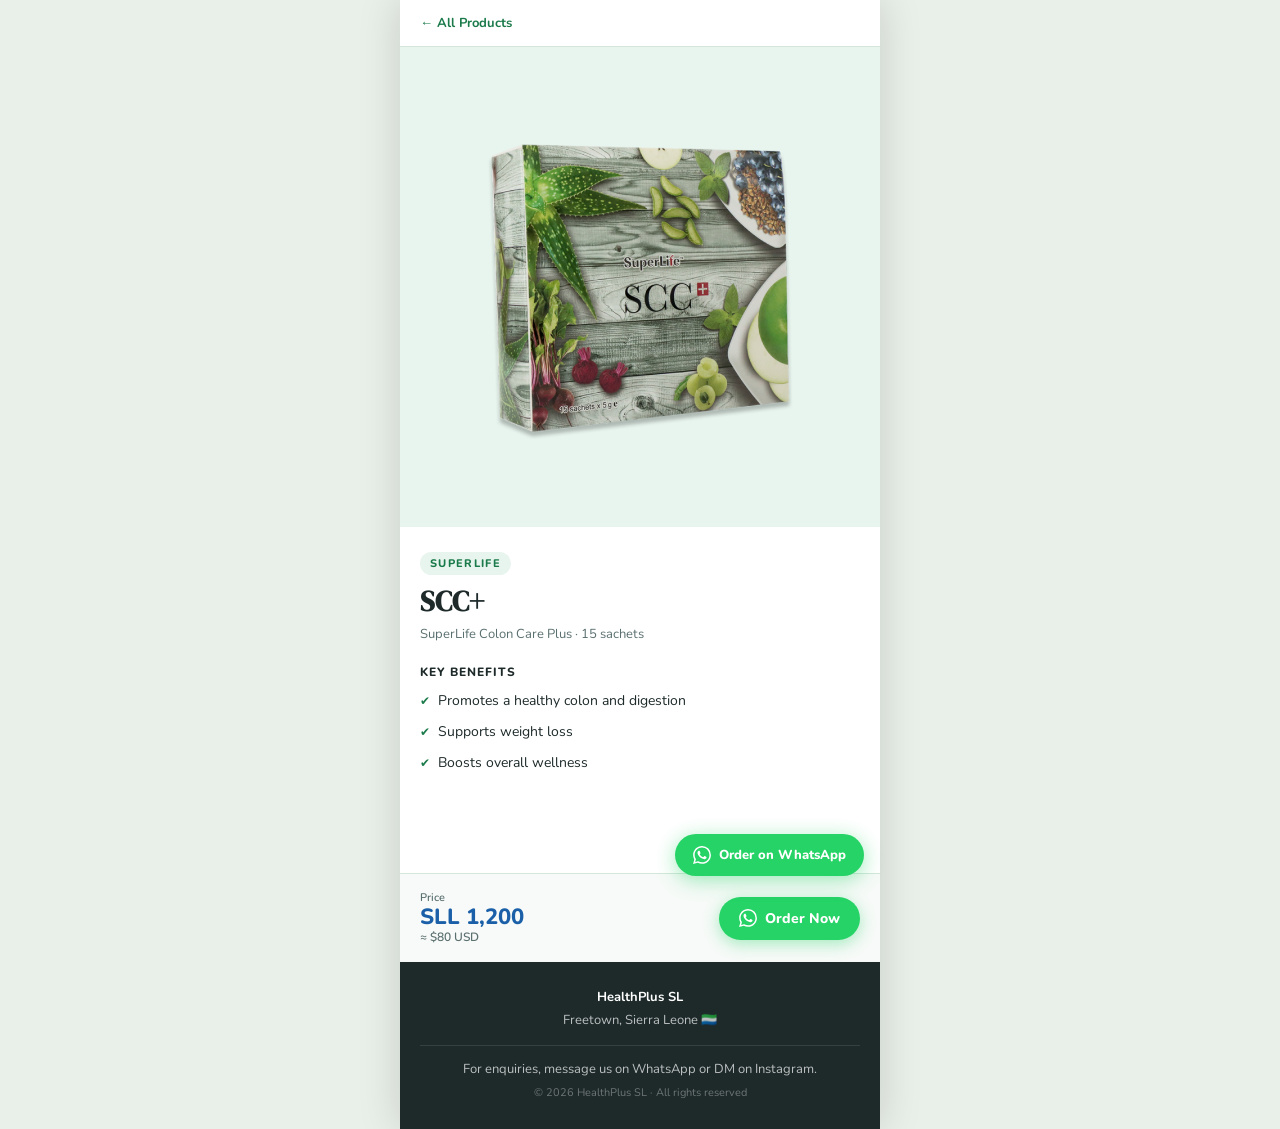
<file: products/scc-plus.html>
<!DOCTYPE html>
<html lang="en">
<head>
  <meta charset="UTF-8" />
  <meta name="viewport" content="width=device-width, initial-scale=1.0" />

  <!-- Icons & theme -->
  <link rel="icon" href="/favicon.svg" type="image/svg+xml" />
  <link rel="apple-touch-icon" href="/favicon.svg" />
  <meta name="theme-color" content="#1a7a4a" />

  <title>SCC+ — SuperLife Colon Care Plus | HealthPlus SL</title>

  <meta name="description" content="SuperLife SCC+ promotes a healthy colon, supports digestion, and aids weight loss. Order from Mariama S. Bah on WhatsApp in Sierra Leone." />
  <meta name="robots" content="index, follow" />
  <link rel="canonical" href="https://mariamasajorbah.netlify.app/products/scc-plus.html" />

  <meta property="og:type" content="product" />
  <meta property="og:url" content="https://mariamasajorbah.netlify.app/products/scc-plus.html" />
  <meta property="og:title" content="SCC+ — SuperLife Colon Care Plus | HealthPlus SL" />
  <meta property="og:description" content="Promotes a healthy colon and digestion, supports weight loss, and boosts overall wellness. SLL 1,200. Order on WhatsApp." />
  <meta property="og:image" content="https://mariamasajorbah.netlify.app/public/images/products/SCC+.png" />
  <meta property="og:image:width" content="800" />
  <meta property="og:image:height" content="800" />
  <meta property="og:site_name" content="HealthPlus SL" />

  <meta name="twitter:card" content="summary_large_image" />
  <meta name="twitter:title" content="SCC+ — SuperLife Colon Care Plus | HealthPlus SL" />
  <meta name="twitter:description" content="Promotes a healthy colon and digestion, supports weight loss, and boosts overall wellness. SLL 1,200." />
  <meta name="twitter:image" content="https://mariamasajorbah.netlify.app/public/images/products/SCC+.png" />

  <link rel="preconnect" href="https://fonts.googleapis.com" />
  <link rel="preconnect" href="https://fonts.gstatic.com" crossorigin />
  <link href="https://fonts.googleapis.com/css2?family=DM+Serif+Display:ital@0;1&family=Nunito:wght@400;500;600;700;800&display=swap" rel="stylesheet" />
  <link rel="stylesheet" href="/assets/style.css" />

  <style>
    .prod-nav {
      display: flex;
      align-items: center;
      padding: 14px 20px;
      background: var(--white);
      border-bottom: 1px solid var(--border);
      position: sticky;
      top: 0;
      z-index: 10;
    }
    .prod-nav-back {
      display: inline-flex;
      align-items: center;
      gap: 6px;
      font-size: 13px;
      font-weight: 700;
      color: var(--green);
      text-decoration: none;
    }
    .prod-nav-back:hover { color: var(--green-dark); }
    .prod-hero {
      width: 100%;
      aspect-ratio: 1 / 1;
      background: var(--green-light);
      overflow: hidden;
    }
    .prod-hero img {
      width: 100%;
      height: 100%;
      object-fit: contain;
      display: block;
      padding: 24px;
    }
    .prod-info {
      padding: 24px 20px 100px;
      background: var(--white);
    }
    .prod-brand {
      display: inline-block;
      font-size: 11px;
      font-weight: 800;
      letter-spacing: 0.12em;
      text-transform: uppercase;
      color: var(--green);
      background: var(--green-light);
      padding: 4px 10px;
      border-radius: 20px;
      margin-bottom: 10px;
    }
    .prod-title {
      font-family: 'DM Serif Display', serif;
      font-size: 28px;
      color: var(--charcoal);
      line-height: 1.2;
      margin-bottom: 6px;
    }
    .prod-subtitle {
      font-size: 13px;
      color: var(--muted);
      margin-bottom: 20px;
      line-height: 1.5;
    }
    .prod-benefits-heading {
      font-size: 12px;
      font-weight: 800;
      letter-spacing: 0.08em;
      text-transform: uppercase;
      color: var(--charcoal);
      margin-bottom: 10px;
    }
    .prod-benefits {
      list-style: none;
      display: flex;
      flex-direction: column;
      gap: 10px;
    }
    .prod-benefits li {
      display: flex;
      align-items: flex-start;
      gap: 8px;
      font-size: 14px;
      color: var(--charcoal);
      line-height: 1.5;
    }
    .prod-benefits li::before {
      content: '✔';
      color: var(--green);
      font-size: 12px;
      flex-shrink: 0;
      margin-top: 2px;
    }
    .prod-order {
      padding: 16px 20px;
      background: var(--off-white);
      border-top: 1px solid var(--border);
      display: flex;
      align-items: center;
      justify-content: space-between;
      gap: 12px;
      position: sticky;
      bottom: 0;
    }
    .prod-price-label {
      font-size: 11px;
      color: var(--muted);
      font-weight: 600;
    }
    .prod-price {
      font-size: 22px;
      font-weight: 800;
      color: var(--blue);
      line-height: 1.1;
    }
    .prod-price-usd {
      font-size: 12px;
      font-weight: 600;
      color: var(--muted);
      line-height: 1.4;
    }
    .prod-wa-btn {
      display: inline-flex;
      align-items: center;
      gap: 8px;
      background: var(--wa-green);
      color: #fff;
      font-family: 'Nunito', sans-serif;
      font-size: 14px;
      font-weight: 800;
      padding: 12px 20px;
      border-radius: 50px;
      text-decoration: none;
      box-shadow: 0 4px 16px rgba(37,211,102,0.4);
      transition: transform 0.2s, box-shadow 0.2s;
      white-space: nowrap;
    }
    .prod-wa-btn:hover {
      transform: translateY(-2px);
      box-shadow: 0 6px 24px rgba(37,211,102,0.5);
    }
  </style>

  <!-- Structured Data -->
  <script type="application/ld+json">
  {
    "@context": "https://schema.org/",
    "@type": "Product",
    "name": "SCC+ \u2014 SuperLife Colon Care Plus",
    "image": "https://mariamasajorbah.netlify.app/public/images/products/SCC+.png",
    "description": "SuperLife SCC+ promotes a healthy colon, supports digestion, and aids weight loss. Order from Mariama S. Bah on WhatsApp in Sierra Leone.",
    "brand": {
      "@type": "Brand",
      "name": "SuperLife"
    },
    "offers": {
      "@type": "Offer",
      "url": "https://mariamasajorbah.netlify.app/products/scc-plus.html",
      "priceCurrency": "SLL",
      "price": "1200",
      "availability": "https://schema.org/InStock",
      "seller": {
        "@type": "Organization",
        "name": "HealthPlus SL"
      }
    }
  }
  </script>
</head>
<body>

<div class="float-wa">
  <a href="https://wa.me/23233000537" target="_blank" rel="noopener">
    <svg width="18" height="18" viewBox="0 0 24 24" fill="white"><path d="M17.472 14.382c-.297-.149-1.758-.867-2.03-.967-.273-.099-.471-.148-.67.15-.197.297-.767.966-.94 1.164-.173.199-.347.223-.644.075-.297-.15-1.255-.463-2.39-1.475-.883-.788-1.48-1.761-1.653-2.059-.173-.297-.018-.458.13-.606.134-.133.298-.347.446-.52.149-.174.198-.298.298-.497.099-.198.05-.371-.025-.52-.075-.149-.669-1.612-.916-2.207-.242-.579-.487-.5-.669-.51-.173-.008-.371-.01-.57-.01-.198 0-.52.074-.792.372-.272.297-1.04 1.016-1.04 2.479 0 1.462 1.065 2.875 1.213 3.074.149.198 2.096 3.2 5.077 4.487.709.306 1.262.489 1.694.625.712.227 1.36.195 1.871.118.571-.085 1.758-.719 2.006-1.413.248-.694.248-1.289.173-1.413-.074-.124-.272-.198-.57-.347m-5.421 7.403h-.004a9.87 9.87 0 01-5.031-1.378l-.361-.214-3.741.982.998-3.648-.235-.374a9.86 9.86 0 01-1.51-5.26c.001-5.45 4.436-9.884 9.888-9.884 2.64 0 5.122 1.03 6.988 2.898a9.825 9.825 0 012.893 6.994c-.003 5.45-4.437 9.884-9.885 9.884m8.413-18.297A11.815 11.815 0 0012.05 0C5.495 0 .16 5.335.157 11.892c0 2.096.547 4.142 1.588 5.945L.057 24l6.305-1.654a11.882 11.882 0 005.683 1.448h.005c6.554 0 11.89-5.335 11.893-11.893a11.821 11.821 0 00-3.48-8.413z"/></svg>
    Order on WhatsApp
  </a>
</div>

<div class="page">

  <nav class="prod-nav">
    <a href="/" class="prod-nav-back">← All Products</a>
  </nav>

  <div class="prod-hero">
    <img src="/public/images/products/SCC+.png" alt="SuperLife SCC+" width="480" height="480" decoding="async" fetchpriority="high" data-fallback="https://placehold.co/480x480/e8f5ee/1a7a4a?text=SCC%2B" />
  </div>

  <section class="prod-info">
    <div class="prod-brand">SuperLife</div>
    <h1 class="prod-title">SCC+</h1>
    <p class="prod-subtitle">SuperLife Colon Care Plus &middot; 15 sachets</p>

    <div class="prod-benefits-heading">Key Benefits</div>
    <ul class="prod-benefits">
      <li>Promotes a healthy colon and digestion</li>
      <li>Supports weight loss</li>
      <li>Boosts overall wellness</li>
    </ul>
  </section>

  <div class="prod-order">
    <div>
      <div class="prod-price-label">Price</div>
      <div class="prod-price">SLL 1,200</div>
      <div class="prod-price-usd">≈ $80 USD</div>
    </div>
    <a href="https://wa.me/23233000537?text=Hi%2C%20I%20want%20to%20order%20SCC%2B%20-%20SuperLife%20Colon%20Care%20Plus" class="prod-wa-btn" target="_blank" rel="noopener">
      <svg width="18" height="18" viewBox="0 0 24 24" fill="white"><path d="M17.472 14.382c-.297-.149-1.758-.867-2.03-.967-.273-.099-.471-.148-.67.15-.197.297-.767.966-.94 1.164-.173.199-.347.223-.644.075-.297-.15-1.255-.463-2.39-1.475-.883-.788-1.48-1.761-1.653-2.059-.173-.297-.018-.458.13-.606.134-.133.298-.347.446-.52.149-.174.198-.298.298-.497.099-.198.05-.371-.025-.52-.075-.149-.669-1.612-.916-2.207-.242-.579-.487-.5-.669-.51-.173-.008-.371-.01-.57-.01-.198 0-.52.074-.792.372-.272.297-1.04 1.016-1.04 2.479 0 1.462 1.065 2.875 1.213 3.074.149.198 2.096 3.2 5.077 4.487.709.306 1.262.489 1.694.625.712.227 1.36.195 1.871.118.571-.085 1.758-.719 2.006-1.413.248-.694.248-1.289.173-1.413-.074-.124-.272-.198-.57-.347m-5.421 7.403h-.004a9.87 9.87 0 01-5.031-1.378l-.361-.214-3.741.982.998-3.648-.235-.374a9.86 9.86 0 01-1.51-5.26c.001-5.45 4.436-9.884 9.888-9.884 2.64 0 5.122 1.03 6.988 2.898a9.825 9.825 0 012.893 6.994c-.003 5.45-4.437 9.884-9.885 9.884m8.413-18.297A11.815 11.815 0 0012.05 0C5.495 0 .16 5.335.157 11.892c0 2.096.547 4.142 1.588 5.945L.057 24l6.305-1.654a11.882 11.882 0 005.683 1.448h.005c6.554 0 11.89-5.335 11.893-11.893a11.821 11.821 0 00-3.48-8.413z"/></svg>
      Order Now
    </a>
  </div>

  <footer>
    <strong>HealthPlus SL</strong><br />
    Freetown, Sierra Leone 🇸🇱<br />
    <hr class="footer-divider" />
    For enquiries, message us on WhatsApp or DM on Instagram.<br />
    <span style="font-size:11px; opacity:0.5;">© 2026 HealthPlus SL · All rights reserved</span>
  </footer>

</div>
<script src="/assets/script.js"></script>

</body>
</html>
</file>
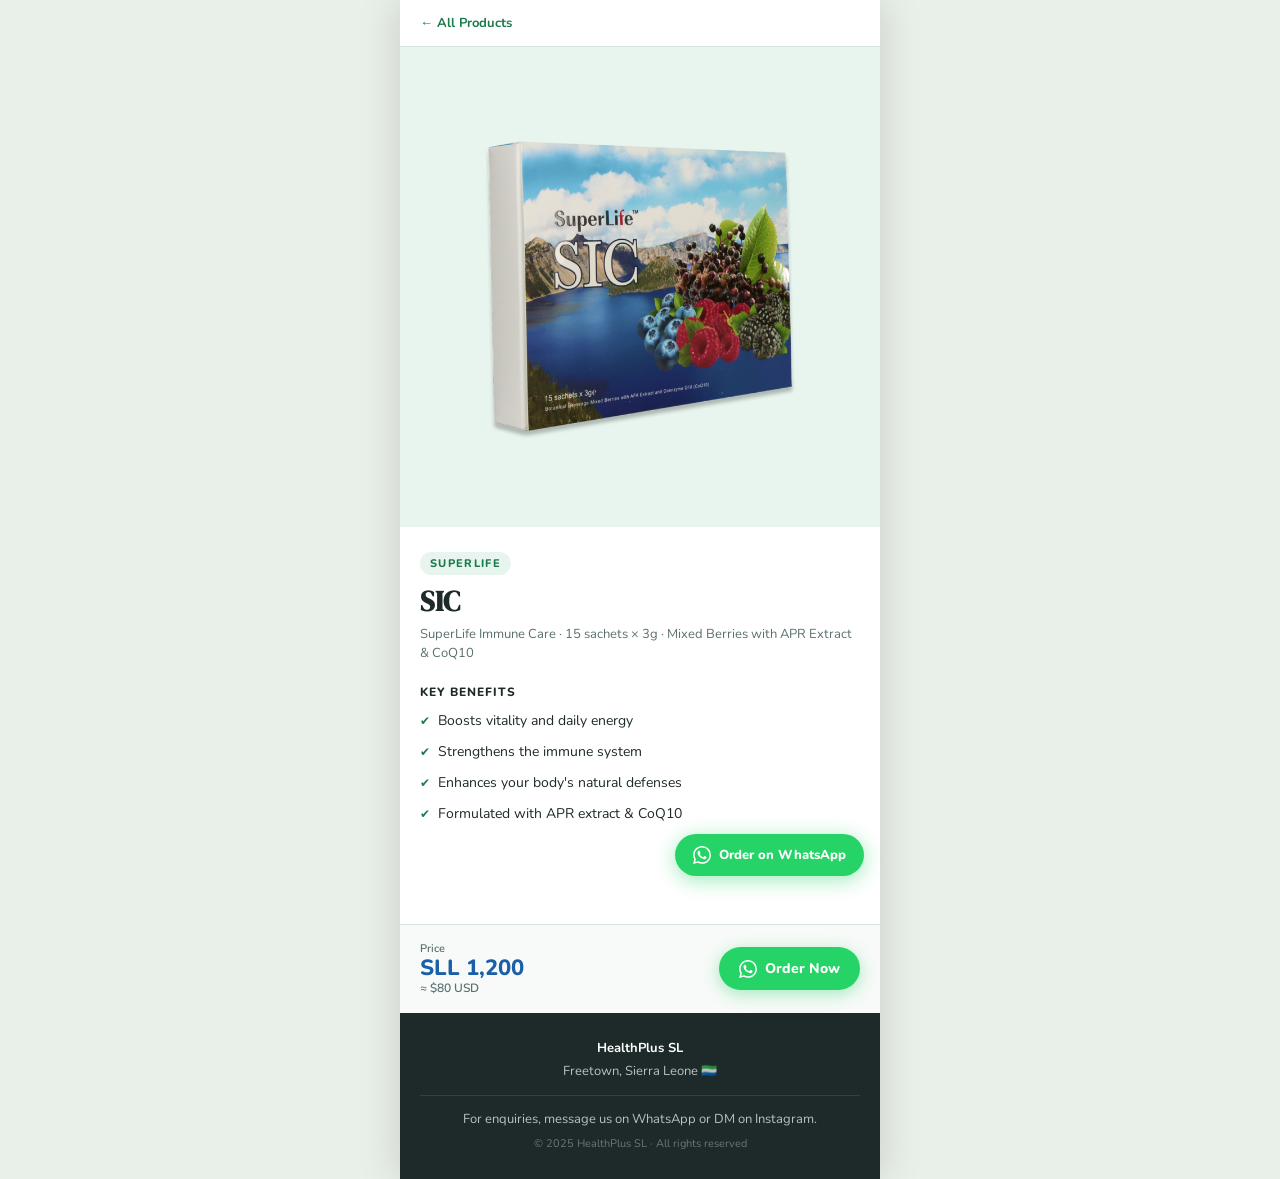
<file: products/sic.html>
<!DOCTYPE html>
<html lang="en">
<head>
  <meta charset="UTF-8" />
  <meta name="viewport" content="width=device-width, initial-scale=1.0" />

  <!-- Icons & theme -->
  <link rel="icon" href="/favicon.svg" type="image/svg+xml" />
  <link rel="apple-touch-icon" href="/favicon.svg" />
  <meta name="theme-color" content="#1a7a4a" />

  <title>SIC — SuperLife Immune Care | HealthPlus SL</title>

  <meta name="description" content="SuperLife SIC boosts vitality, strengthens your immune system, and enhances your body's natural defenses. Order from Mariama S. Bah on WhatsApp in Sierra Leone." />
  <meta name="robots" content="index, follow" />
  <link rel="canonical" href="https://mariamasajorbah.netlify.app/products/sic.html" />

  <meta property="og:type" content="product" />
  <meta property="og:url" content="https://mariamasajorbah.netlify.app/products/sic.html" />
  <meta property="og:title" content="SIC — SuperLife Immune Care | HealthPlus SL" />
  <meta property="og:description" content="Boosts vitality, strengthens the immune system, and enhances your body's natural defenses. SLL 1,200. Order on WhatsApp." />
  <meta property="og:image" content="https://mariamasajorbah.netlify.app/public/images/products/SIC.png" />
  <meta property="og:image:width" content="800" />
  <meta property="og:image:height" content="800" />
  <meta property="og:site_name" content="HealthPlus SL" />

  <meta name="twitter:card" content="summary_large_image" />
  <meta name="twitter:title" content="SIC — SuperLife Immune Care | HealthPlus SL" />
  <meta name="twitter:description" content="Boosts vitality, strengthens the immune system, and enhances your body's natural defenses. SLL 1,200." />
  <meta name="twitter:image" content="https://mariamasajorbah.netlify.app/public/images/products/SIC.png" />

  <link rel="preconnect" href="https://fonts.googleapis.com" />
  <link rel="preconnect" href="https://fonts.gstatic.com" crossorigin />
  <link href="https://fonts.googleapis.com/css2?family=DM+Serif+Display:ital@0;1&family=Nunito:wght@400;500;600;700;800&display=swap" rel="stylesheet" />
  <link rel="stylesheet" href="/assets/style.css" />

  <style>
    .prod-nav {
      display: flex;
      align-items: center;
      padding: 14px 20px;
      background: var(--white);
      border-bottom: 1px solid var(--border);
      position: sticky;
      top: 0;
      z-index: 10;
    }
    .prod-nav-back {
      display: inline-flex;
      align-items: center;
      gap: 6px;
      font-size: 13px;
      font-weight: 700;
      color: var(--green);
      text-decoration: none;
    }
    .prod-nav-back:hover { color: var(--green-dark); }
    .prod-hero {
      width: 100%;
      aspect-ratio: 1 / 1;
      background: var(--green-light);
      overflow: hidden;
    }
    .prod-hero img {
      width: 100%;
      height: 100%;
      object-fit: contain;
      display: block;
      padding: 24px;
    }
    .prod-info {
      padding: 24px 20px 100px;
      background: var(--white);
    }
    .prod-brand {
      display: inline-block;
      font-size: 11px;
      font-weight: 800;
      letter-spacing: 0.12em;
      text-transform: uppercase;
      color: var(--green);
      background: var(--green-light);
      padding: 4px 10px;
      border-radius: 20px;
      margin-bottom: 10px;
    }
    .prod-title {
      font-family: 'DM Serif Display', serif;
      font-size: 28px;
      color: var(--charcoal);
      line-height: 1.2;
      margin-bottom: 6px;
    }
    .prod-subtitle {
      font-size: 13px;
      color: var(--muted);
      margin-bottom: 20px;
      line-height: 1.5;
    }
    .prod-benefits-heading {
      font-size: 12px;
      font-weight: 800;
      letter-spacing: 0.08em;
      text-transform: uppercase;
      color: var(--charcoal);
      margin-bottom: 10px;
    }
    .prod-benefits {
      list-style: none;
      display: flex;
      flex-direction: column;
      gap: 10px;
    }
    .prod-benefits li {
      display: flex;
      align-items: flex-start;
      gap: 8px;
      font-size: 14px;
      color: var(--charcoal);
      line-height: 1.5;
    }
    .prod-benefits li::before {
      content: '✔';
      color: var(--green);
      font-size: 12px;
      flex-shrink: 0;
      margin-top: 2px;
    }
    .prod-order {
      padding: 16px 20px;
      background: var(--off-white);
      border-top: 1px solid var(--border);
      display: flex;
      align-items: center;
      justify-content: space-between;
      gap: 12px;
      position: sticky;
      bottom: 0;
    }
    .prod-price-label {
      font-size: 11px;
      color: var(--muted);
      font-weight: 600;
    }
    .prod-price {
      font-size: 22px;
      font-weight: 800;
      color: var(--blue);
      line-height: 1.1;
    }
    .prod-price-usd {
      font-size: 12px;
      font-weight: 600;
      color: var(--muted);
      line-height: 1.4;
    }
    .prod-wa-btn {
      display: inline-flex;
      align-items: center;
      gap: 8px;
      background: var(--wa-green);
      color: #fff;
      font-family: 'Nunito', sans-serif;
      font-size: 14px;
      font-weight: 800;
      padding: 12px 20px;
      border-radius: 50px;
      text-decoration: none;
      box-shadow: 0 4px 16px rgba(37,211,102,0.4);
      transition: transform 0.2s, box-shadow 0.2s;
      white-space: nowrap;
    }
    .prod-wa-btn:hover {
      transform: translateY(-2px);
      box-shadow: 0 6px 24px rgba(37,211,102,0.5);
    }
  </style>

  <!-- Structured Data -->
  <script type="application/ld+json">
  {
    "@context": "https://schema.org/",
    "@type": "Product",
    "name": "SIC \u2014 SuperLife Immune Care",
    "image": "https://mariamasajorbah.netlify.app/public/images/products/SIC.png",
    "description": "SuperLife SIC boosts vitality, strengthens your immune system, and enhances your body's natural defenses. Order from Mariama S. Bah on WhatsApp in Sierra Leone.",
    "brand": {
      "@type": "Brand",
      "name": "SuperLife"
    },
    "offers": {
      "@type": "Offer",
      "url": "https://mariamasajorbah.netlify.app/products/sic.html",
      "priceCurrency": "SLL",
      "price": "1200",
      "availability": "https://schema.org/InStock",
      "seller": {
        "@type": "Organization",
        "name": "HealthPlus SL"
      }
    }
  }
  </script>
</head>
<body>

<div class="float-wa">
  <a href="https://wa.me/23233000537" target="_blank" rel="noopener">
    <svg width="18" height="18" viewBox="0 0 24 24" fill="white"><path d="M17.472 14.382c-.297-.149-1.758-.867-2.03-.967-.273-.099-.471-.148-.67.15-.197.297-.767.966-.94 1.164-.173.199-.347.223-.644.075-.297-.15-1.255-.463-2.39-1.475-.883-.788-1.48-1.761-1.653-2.059-.173-.297-.018-.458.13-.606.134-.133.298-.347.446-.52.149-.174.198-.298.298-.497.099-.198.05-.371-.025-.52-.075-.149-.669-1.612-.916-2.207-.242-.579-.487-.5-.669-.51-.173-.008-.371-.01-.57-.01-.198 0-.52.074-.792.372-.272.297-1.04 1.016-1.04 2.479 0 1.462 1.065 2.875 1.213 3.074.149.198 2.096 3.2 5.077 4.487.709.306 1.262.489 1.694.625.712.227 1.36.195 1.871.118.571-.085 1.758-.719 2.006-1.413.248-.694.248-1.289.173-1.413-.074-.124-.272-.198-.57-.347m-5.421 7.403h-.004a9.87 9.87 0 01-5.031-1.378l-.361-.214-3.741.982.998-3.648-.235-.374a9.86 9.86 0 01-1.51-5.26c.001-5.45 4.436-9.884 9.888-9.884 2.64 0 5.122 1.03 6.988 2.898a9.825 9.825 0 012.893 6.994c-.003 5.45-4.437 9.884-9.885 9.884m8.413-18.297A11.815 11.815 0 0012.05 0C5.495 0 .16 5.335.157 11.892c0 2.096.547 4.142 1.588 5.945L.057 24l6.305-1.654a11.882 11.882 0 005.683 1.448h.005c6.554 0 11.89-5.335 11.893-11.893a11.821 11.821 0 00-3.48-8.413z"/></svg>
    Order on WhatsApp
  </a>
</div>

<div class="page">

  <nav class="prod-nav">
    <a href="/" class="prod-nav-back">← All Products</a>
  </nav>

  <div class="prod-hero">
    <img src="/public/images/products/SIC.png" alt="SuperLife SIC" width="480" height="480" decoding="async" fetchpriority="high" data-fallback="https://placehold.co/480x480/e8f5ee/1a7a4a?text=SIC" />
  </div>

  <section class="prod-info">
    <div class="prod-brand">SuperLife</div>
    <h1 class="prod-title">SIC</h1>
    <p class="prod-subtitle">SuperLife Immune Care &middot; 15 sachets &times; 3g &middot; Mixed Berries with APR Extract &amp; CoQ10</p>

    <div class="prod-benefits-heading">Key Benefits</div>
    <ul class="prod-benefits">
      <li>Boosts vitality and daily energy</li>
      <li>Strengthens the immune system</li>
      <li>Enhances your body's natural defenses</li>
      <li>Formulated with APR extract &amp; CoQ10</li>
    </ul>
  </section>

  <div class="prod-order">
    <div>
      <div class="prod-price-label">Price</div>
      <div class="prod-price">SLL 1,200</div>
      <div class="prod-price-usd">≈ $80 USD</div>
    </div>
    <a href="https://wa.me/23233000537?text=Hi%2C%20I%20want%20to%20order%20SIC%20-%20SuperLife%20Immune%20Care" class="prod-wa-btn" target="_blank" rel="noopener">
      <svg width="18" height="18" viewBox="0 0 24 24" fill="white"><path d="M17.472 14.382c-.297-.149-1.758-.867-2.03-.967-.273-.099-.471-.148-.67.15-.197.297-.767.966-.94 1.164-.173.199-.347.223-.644.075-.297-.15-1.255-.463-2.39-1.475-.883-.788-1.48-1.761-1.653-2.059-.173-.297-.018-.458.13-.606.134-.133.298-.347.446-.52.149-.174.198-.298.298-.497.099-.198.05-.371-.025-.52-.075-.149-.669-1.612-.916-2.207-.242-.579-.487-.5-.669-.51-.173-.008-.371-.01-.57-.01-.198 0-.52.074-.792.372-.272.297-1.04 1.016-1.04 2.479 0 1.462 1.065 2.875 1.213 3.074.149.198 2.096 3.2 5.077 4.487.709.306 1.262.489 1.694.625.712.227 1.36.195 1.871.118.571-.085 1.758-.719 2.006-1.413.248-.694.248-1.289.173-1.413-.074-.124-.272-.198-.57-.347m-5.421 7.403h-.004a9.87 9.87 0 01-5.031-1.378l-.361-.214-3.741.982.998-3.648-.235-.374a9.86 9.86 0 01-1.51-5.26c.001-5.45 4.436-9.884 9.888-9.884 2.64 0 5.122 1.03 6.988 2.898a9.825 9.825 0 012.893 6.994c-.003 5.45-4.437 9.884-9.885 9.884m8.413-18.297A11.815 11.815 0 0012.05 0C5.495 0 .16 5.335.157 11.892c0 2.096.547 4.142 1.588 5.945L.057 24l6.305-1.654a11.882 11.882 0 005.683 1.448h.005c6.554 0 11.89-5.335 11.893-11.893a11.821 11.821 0 00-3.48-8.413z"/></svg>
      Order Now
    </a>
  </div>

  <footer>
    <strong>HealthPlus SL</strong><br />
    Freetown, Sierra Leone 🇸🇱<br />
    <hr class="footer-divider" />
    For enquiries, message us on WhatsApp or DM on Instagram.<br />
    <span style="font-size:11px; opacity:0.5;">© 2025 HealthPlus SL · All rights reserved</span>
  </footer>

</div>
<script src="/assets/script.js"></script>

</body>
</html>
</file>
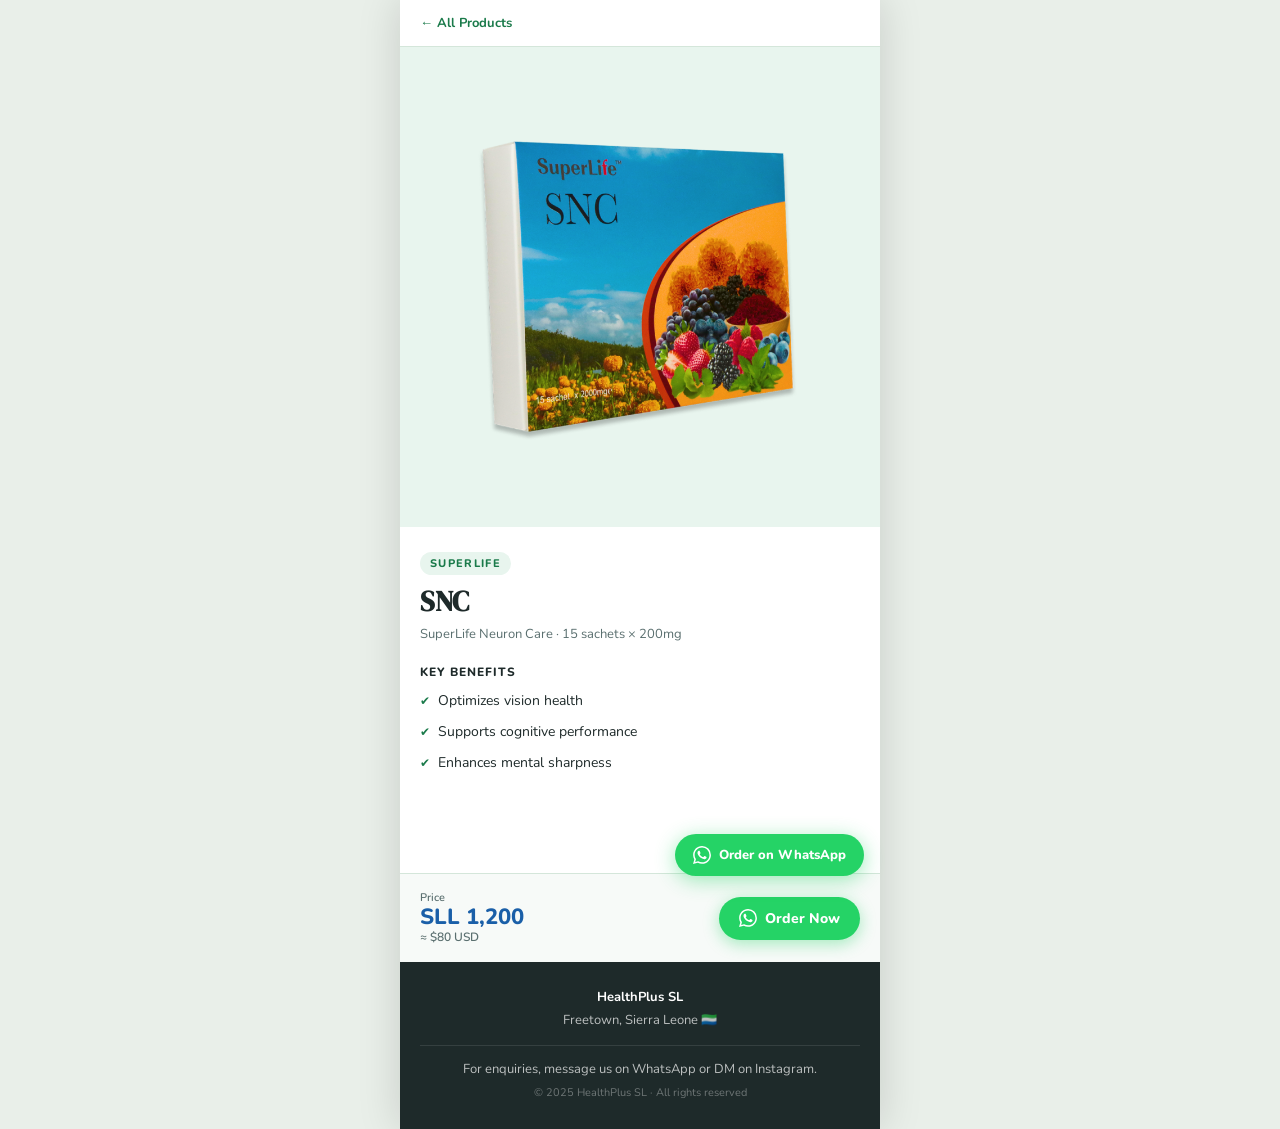
<file: products/snc.html>
<!DOCTYPE html>
<html lang="en">
<head>
  <meta charset="UTF-8" />
  <meta name="viewport" content="width=device-width, initial-scale=1.0" />

  <!-- Icons & theme -->
  <link rel="icon" href="/favicon.svg" type="image/svg+xml" />
  <link rel="apple-touch-icon" href="/favicon.svg" />
  <meta name="theme-color" content="#1a7a4a" />

  <title>SNC — SuperLife Neuron Care | HealthPlus SL</title>

  <meta name="description" content="SuperLife SNC optimizes vision health, supports cognitive performance, and enhances mental sharpness. Order from Mariama S. Bah on WhatsApp in Sierra Leone." />
  <meta name="robots" content="index, follow" />
  <link rel="canonical" href="https://mariamasajorbah.netlify.app/products/snc.html" />

  <meta property="og:type" content="product" />
  <meta property="og:url" content="https://mariamasajorbah.netlify.app/products/snc.html" />
  <meta property="og:title" content="SNC — SuperLife Neuron Care | HealthPlus SL" />
  <meta property="og:description" content="Optimizes vision health, supports cognitive performance, and enhances mental sharpness. SLL 1,200. Order on WhatsApp." />
  <meta property="og:image" content="https://mariamasajorbah.netlify.app/public/images/products/SNC.png" />
  <meta property="og:image:width" content="800" />
  <meta property="og:image:height" content="800" />
  <meta property="og:site_name" content="HealthPlus SL" />

  <meta name="twitter:card" content="summary_large_image" />
  <meta name="twitter:title" content="SNC — SuperLife Neuron Care | HealthPlus SL" />
  <meta name="twitter:description" content="Optimizes vision health, supports cognitive performance, and enhances mental sharpness. SLL 1,200." />
  <meta name="twitter:image" content="https://mariamasajorbah.netlify.app/public/images/products/SNC.png" />

  <link rel="preconnect" href="https://fonts.googleapis.com" />
  <link rel="preconnect" href="https://fonts.gstatic.com" crossorigin />
  <link href="https://fonts.googleapis.com/css2?family=DM+Serif+Display:ital@0;1&family=Nunito:wght@400;500;600;700;800&display=swap" rel="stylesheet" />
  <link rel="stylesheet" href="/assets/style.css" />

  <style>
    .prod-nav {
      display: flex;
      align-items: center;
      padding: 14px 20px;
      background: var(--white);
      border-bottom: 1px solid var(--border);
      position: sticky;
      top: 0;
      z-index: 10;
    }
    .prod-nav-back {
      display: inline-flex;
      align-items: center;
      gap: 6px;
      font-size: 13px;
      font-weight: 700;
      color: var(--green);
      text-decoration: none;
    }
    .prod-nav-back:hover { color: var(--green-dark); }
    .prod-hero {
      width: 100%;
      aspect-ratio: 1 / 1;
      background: var(--green-light);
      overflow: hidden;
    }
    .prod-hero img {
      width: 100%;
      height: 100%;
      object-fit: contain;
      display: block;
      padding: 24px;
    }
    .prod-info {
      padding: 24px 20px 100px;
      background: var(--white);
    }
    .prod-brand {
      display: inline-block;
      font-size: 11px;
      font-weight: 800;
      letter-spacing: 0.12em;
      text-transform: uppercase;
      color: var(--green);
      background: var(--green-light);
      padding: 4px 10px;
      border-radius: 20px;
      margin-bottom: 10px;
    }
    .prod-title {
      font-family: 'DM Serif Display', serif;
      font-size: 28px;
      color: var(--charcoal);
      line-height: 1.2;
      margin-bottom: 6px;
    }
    .prod-subtitle {
      font-size: 13px;
      color: var(--muted);
      margin-bottom: 20px;
      line-height: 1.5;
    }
    .prod-benefits-heading {
      font-size: 12px;
      font-weight: 800;
      letter-spacing: 0.08em;
      text-transform: uppercase;
      color: var(--charcoal);
      margin-bottom: 10px;
    }
    .prod-benefits {
      list-style: none;
      display: flex;
      flex-direction: column;
      gap: 10px;
    }
    .prod-benefits li {
      display: flex;
      align-items: flex-start;
      gap: 8px;
      font-size: 14px;
      color: var(--charcoal);
      line-height: 1.5;
    }
    .prod-benefits li::before {
      content: '✔';
      color: var(--green);
      font-size: 12px;
      flex-shrink: 0;
      margin-top: 2px;
    }
    .prod-order {
      padding: 16px 20px;
      background: var(--off-white);
      border-top: 1px solid var(--border);
      display: flex;
      align-items: center;
      justify-content: space-between;
      gap: 12px;
      position: sticky;
      bottom: 0;
    }
    .prod-price-label {
      font-size: 11px;
      color: var(--muted);
      font-weight: 600;
    }
    .prod-price {
      font-size: 22px;
      font-weight: 800;
      color: var(--blue);
      line-height: 1.1;
    }
    .prod-price-usd {
      font-size: 12px;
      font-weight: 600;
      color: var(--muted);
      line-height: 1.4;
    }
    .prod-wa-btn {
      display: inline-flex;
      align-items: center;
      gap: 8px;
      background: var(--wa-green);
      color: #fff;
      font-family: 'Nunito', sans-serif;
      font-size: 14px;
      font-weight: 800;
      padding: 12px 20px;
      border-radius: 50px;
      text-decoration: none;
      box-shadow: 0 4px 16px rgba(37,211,102,0.4);
      transition: transform 0.2s, box-shadow 0.2s;
      white-space: nowrap;
    }
    .prod-wa-btn:hover {
      transform: translateY(-2px);
      box-shadow: 0 6px 24px rgba(37,211,102,0.5);
    }
  </style>

  <!-- Structured Data -->
  <script type="application/ld+json">
  {
    "@context": "https://schema.org/",
    "@type": "Product",
    "name": "SNC \u2014 SuperLife Neuron Care",
    "image": "https://mariamasajorbah.netlify.app/public/images/products/SNC.png",
    "description": "SuperLife SNC optimizes vision health, supports cognitive performance, and enhances mental sharpness. Order from Mariama S. Bah on WhatsApp in Sierra Leone.",
    "brand": {
      "@type": "Brand",
      "name": "SuperLife"
    },
    "offers": {
      "@type": "Offer",
      "url": "https://mariamasajorbah.netlify.app/products/snc.html",
      "priceCurrency": "SLL",
      "price": "1200",
      "availability": "https://schema.org/InStock",
      "seller": {
        "@type": "Organization",
        "name": "HealthPlus SL"
      }
    }
  }
  </script>
</head>
<body>

<div class="float-wa">
  <a href="https://wa.me/23233000537" target="_blank" rel="noopener">
    <svg width="18" height="18" viewBox="0 0 24 24" fill="white"><path d="M17.472 14.382c-.297-.149-1.758-.867-2.03-.967-.273-.099-.471-.148-.67.15-.197.297-.767.966-.94 1.164-.173.199-.347.223-.644.075-.297-.15-1.255-.463-2.39-1.475-.883-.788-1.48-1.761-1.653-2.059-.173-.297-.018-.458.13-.606.134-.133.298-.347.446-.52.149-.174.198-.298.298-.497.099-.198.05-.371-.025-.52-.075-.149-.669-1.612-.916-2.207-.242-.579-.487-.5-.669-.51-.173-.008-.371-.01-.57-.01-.198 0-.52.074-.792.372-.272.297-1.04 1.016-1.04 2.479 0 1.462 1.065 2.875 1.213 3.074.149.198 2.096 3.2 5.077 4.487.709.306 1.262.489 1.694.625.712.227 1.36.195 1.871.118.571-.085 1.758-.719 2.006-1.413.248-.694.248-1.289.173-1.413-.074-.124-.272-.198-.57-.347m-5.421 7.403h-.004a9.87 9.87 0 01-5.031-1.378l-.361-.214-3.741.982.998-3.648-.235-.374a9.86 9.86 0 01-1.51-5.26c.001-5.45 4.436-9.884 9.888-9.884 2.64 0 5.122 1.03 6.988 2.898a9.825 9.825 0 012.893 6.994c-.003 5.45-4.437 9.884-9.885 9.884m8.413-18.297A11.815 11.815 0 0012.05 0C5.495 0 .16 5.335.157 11.892c0 2.096.547 4.142 1.588 5.945L.057 24l6.305-1.654a11.882 11.882 0 005.683 1.448h.005c6.554 0 11.89-5.335 11.893-11.893a11.821 11.821 0 00-3.48-8.413z"/></svg>
    Order on WhatsApp
  </a>
</div>

<div class="page">

  <nav class="prod-nav">
    <a href="/" class="prod-nav-back">← All Products</a>
  </nav>

  <div class="prod-hero">
    <img src="/public/images/products/SNC.png" alt="SuperLife SNC" width="480" height="480" decoding="async" fetchpriority="high" data-fallback="https://placehold.co/480x480/e8f5ee/1a7a4a?text=SNC" />
  </div>

  <section class="prod-info">
    <div class="prod-brand">SuperLife</div>
    <h1 class="prod-title">SNC</h1>
    <p class="prod-subtitle">SuperLife Neuron Care &middot; 15 sachets &times; 200mg</p>

    <div class="prod-benefits-heading">Key Benefits</div>
    <ul class="prod-benefits">
      <li>Optimizes vision health</li>
      <li>Supports cognitive performance</li>
      <li>Enhances mental sharpness</li>
    </ul>
  </section>

  <div class="prod-order">
    <div>
      <div class="prod-price-label">Price</div>
      <div class="prod-price">SLL 1,200</div>
      <div class="prod-price-usd">≈ $80 USD</div>
    </div>
    <a href="https://wa.me/23233000537?text=Hi%2C%20I%20want%20to%20order%20SNC%20-%20SuperLife%20Neuron%20Care" class="prod-wa-btn" target="_blank" rel="noopener">
      <svg width="18" height="18" viewBox="0 0 24 24" fill="white"><path d="M17.472 14.382c-.297-.149-1.758-.867-2.03-.967-.273-.099-.471-.148-.67.15-.197.297-.767.966-.94 1.164-.173.199-.347.223-.644.075-.297-.15-1.255-.463-2.39-1.475-.883-.788-1.48-1.761-1.653-2.059-.173-.297-.018-.458.13-.606.134-.133.298-.347.446-.52.149-.174.198-.298.298-.497.099-.198.05-.371-.025-.52-.075-.149-.669-1.612-.916-2.207-.242-.579-.487-.5-.669-.51-.173-.008-.371-.01-.57-.01-.198 0-.52.074-.792.372-.272.297-1.04 1.016-1.04 2.479 0 1.462 1.065 2.875 1.213 3.074.149.198 2.096 3.2 5.077 4.487.709.306 1.262.489 1.694.625.712.227 1.36.195 1.871.118.571-.085 1.758-.719 2.006-1.413.248-.694.248-1.289.173-1.413-.074-.124-.272-.198-.57-.347m-5.421 7.403h-.004a9.87 9.87 0 01-5.031-1.378l-.361-.214-3.741.982.998-3.648-.235-.374a9.86 9.86 0 01-1.51-5.26c.001-5.45 4.436-9.884 9.888-9.884 2.64 0 5.122 1.03 6.988 2.898a9.825 9.825 0 012.893 6.994c-.003 5.45-4.437 9.884-9.885 9.884m8.413-18.297A11.815 11.815 0 0012.05 0C5.495 0 .16 5.335.157 11.892c0 2.096.547 4.142 1.588 5.945L.057 24l6.305-1.654a11.882 11.882 0 005.683 1.448h.005c6.554 0 11.89-5.335 11.893-11.893a11.821 11.821 0 00-3.48-8.413z"/></svg>
      Order Now
    </a>
  </div>

  <footer>
    <strong>HealthPlus SL</strong><br />
    Freetown, Sierra Leone 🇸🇱<br />
    <hr class="footer-divider" />
    For enquiries, message us on WhatsApp or DM on Instagram.<br />
    <span style="font-size:11px; opacity:0.5;">© 2025 HealthPlus SL · All rights reserved</span>
  </footer>

</div>
<script src="/assets/script.js"></script>

</body>
</html>
</file>
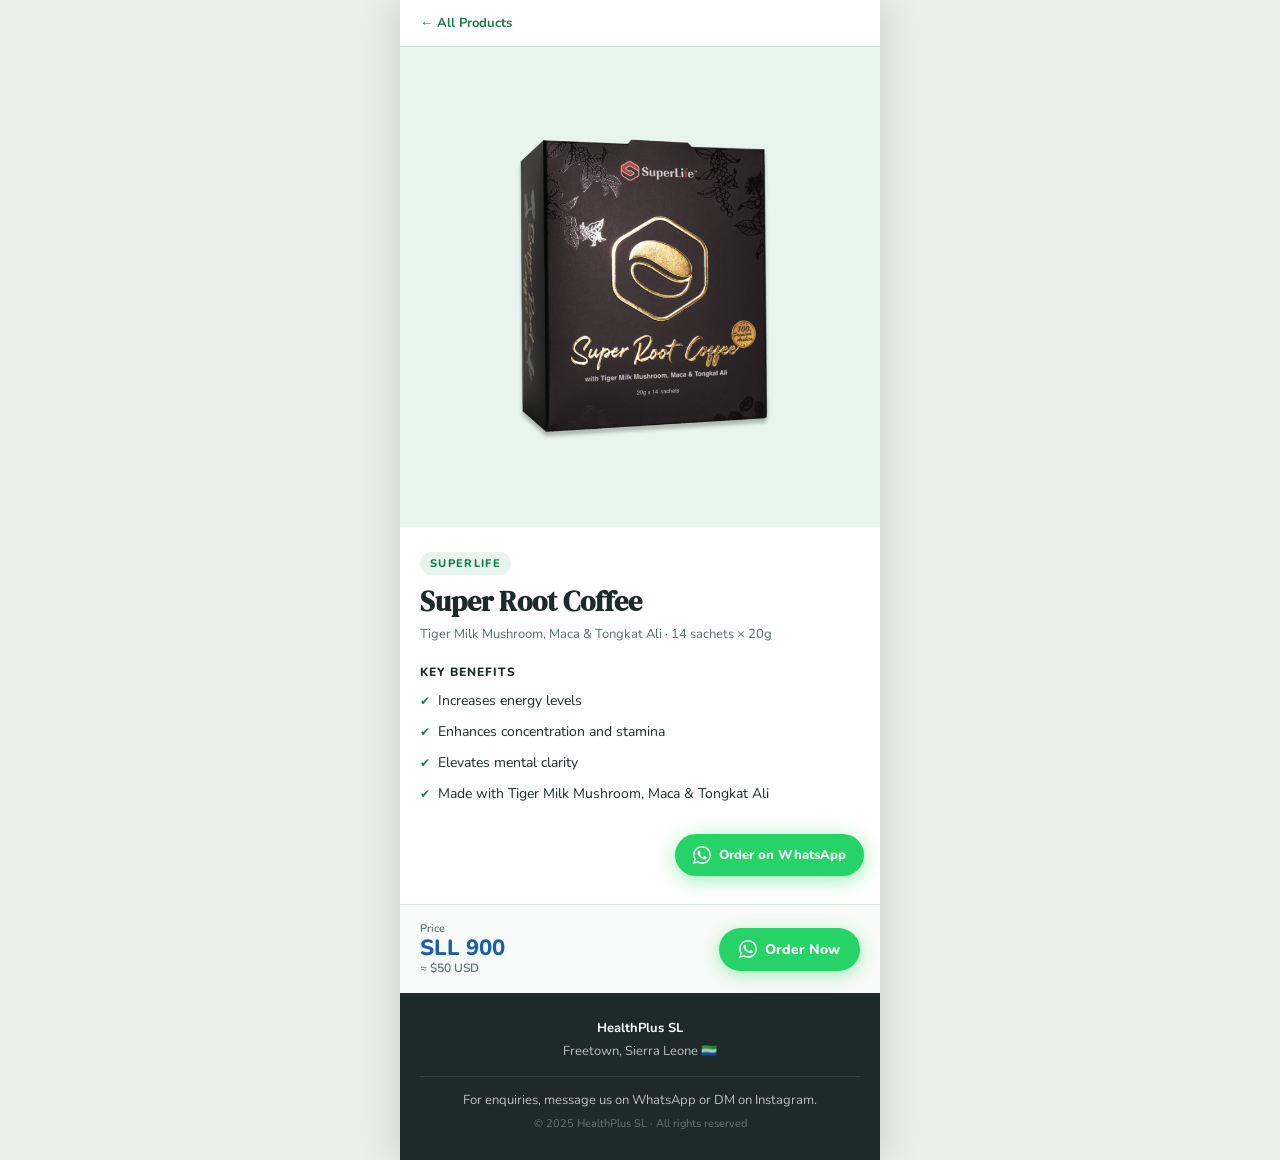
<file: products/src.html>
<!DOCTYPE html>
<html lang="en">
<head>
  <meta charset="UTF-8" />
  <meta name="viewport" content="width=device-width, initial-scale=1.0" />

  <!-- Icons & theme -->
  <link rel="icon" href="/favicon.svg" type="image/svg+xml" />
  <link rel="apple-touch-icon" href="/favicon.svg" />
  <meta name="theme-color" content="#1a7a4a" />

  <title>Super Root Coffee — SRC | HealthPlus SL</title>

  <meta name="description" content="Super Root Coffee with Tiger Milk Mushroom, Maca & Tongkat Ali increases energy, enhances concentration, and elevates mental clarity. Order from Mariama S. Bah on WhatsApp in Sierra Leone." />
  <meta name="robots" content="index, follow" />
  <link rel="canonical" href="https://mariamasajorbah.netlify.app/products/src.html" />

  <meta property="og:type" content="product" />
  <meta property="og:url" content="https://mariamasajorbah.netlify.app/products/src.html" />
  <meta property="og:title" content="Super Root Coffee — SRC | HealthPlus SL" />
  <meta property="og:description" content="Increases energy levels, enhances concentration and stamina, and elevates mental clarity. Tiger Milk Mushroom, Maca & Tongkat Ali. SLL 900. Order on WhatsApp." />
  <meta property="og:image" content="https://mariamasajorbah.netlify.app/public/images/products/SRC.png" />
  <meta property="og:image:width" content="800" />
  <meta property="og:image:height" content="800" />
  <meta property="og:site_name" content="HealthPlus SL" />

  <meta name="twitter:card" content="summary_large_image" />
  <meta name="twitter:title" content="Super Root Coffee — SRC | HealthPlus SL" />
  <meta name="twitter:description" content="Increases energy levels, enhances concentration and stamina, and elevates mental clarity. SLL 900." />
  <meta name="twitter:image" content="https://mariamasajorbah.netlify.app/public/images/products/SRC.png" />

  <link rel="preconnect" href="https://fonts.googleapis.com" />
  <link rel="preconnect" href="https://fonts.gstatic.com" crossorigin />
  <link href="https://fonts.googleapis.com/css2?family=DM+Serif+Display:ital@0;1&family=Nunito:wght@400;500;600;700;800&display=swap" rel="stylesheet" />
  <link rel="stylesheet" href="/assets/style.css" />

  <style>
    .prod-nav {
      display: flex;
      align-items: center;
      padding: 14px 20px;
      background: var(--white);
      border-bottom: 1px solid var(--border);
      position: sticky;
      top: 0;
      z-index: 10;
    }
    .prod-nav-back {
      display: inline-flex;
      align-items: center;
      gap: 6px;
      font-size: 13px;
      font-weight: 700;
      color: var(--green);
      text-decoration: none;
    }
    .prod-nav-back:hover { color: var(--green-dark); }
    .prod-hero {
      width: 100%;
      aspect-ratio: 1 / 1;
      background: var(--green-light);
      overflow: hidden;
    }
    .prod-hero img {
      width: 100%;
      height: 100%;
      object-fit: contain;
      display: block;
      padding: 24px;
    }
    .prod-info {
      padding: 24px 20px 100px;
      background: var(--white);
    }
    .prod-brand {
      display: inline-block;
      font-size: 11px;
      font-weight: 800;
      letter-spacing: 0.12em;
      text-transform: uppercase;
      color: var(--green);
      background: var(--green-light);
      padding: 4px 10px;
      border-radius: 20px;
      margin-bottom: 10px;
    }
    .prod-title {
      font-family: 'DM Serif Display', serif;
      font-size: 28px;
      color: var(--charcoal);
      line-height: 1.2;
      margin-bottom: 6px;
    }
    .prod-subtitle {
      font-size: 13px;
      color: var(--muted);
      margin-bottom: 20px;
      line-height: 1.5;
    }
    .prod-benefits-heading {
      font-size: 12px;
      font-weight: 800;
      letter-spacing: 0.08em;
      text-transform: uppercase;
      color: var(--charcoal);
      margin-bottom: 10px;
    }
    .prod-benefits {
      list-style: none;
      display: flex;
      flex-direction: column;
      gap: 10px;
    }
    .prod-benefits li {
      display: flex;
      align-items: flex-start;
      gap: 8px;
      font-size: 14px;
      color: var(--charcoal);
      line-height: 1.5;
    }
    .prod-benefits li::before {
      content: '✔';
      color: var(--green);
      font-size: 12px;
      flex-shrink: 0;
      margin-top: 2px;
    }
    .prod-order {
      padding: 16px 20px;
      background: var(--off-white);
      border-top: 1px solid var(--border);
      display: flex;
      align-items: center;
      justify-content: space-between;
      gap: 12px;
      position: sticky;
      bottom: 0;
    }
    .prod-price-label {
      font-size: 11px;
      color: var(--muted);
      font-weight: 600;
    }
    .prod-price {
      font-size: 22px;
      font-weight: 800;
      color: var(--blue);
      line-height: 1.1;
    }
    .prod-price-usd {
      font-size: 12px;
      font-weight: 600;
      color: var(--muted);
      line-height: 1.4;
    }
    .prod-wa-btn {
      display: inline-flex;
      align-items: center;
      gap: 8px;
      background: var(--wa-green);
      color: #fff;
      font-family: 'Nunito', sans-serif;
      font-size: 14px;
      font-weight: 800;
      padding: 12px 20px;
      border-radius: 50px;
      text-decoration: none;
      box-shadow: 0 4px 16px rgba(37,211,102,0.4);
      transition: transform 0.2s, box-shadow 0.2s;
      white-space: nowrap;
    }
    .prod-wa-btn:hover {
      transform: translateY(-2px);
      box-shadow: 0 6px 24px rgba(37,211,102,0.5);
    }
  </style>

  <!-- Structured Data -->
  <script type="application/ld+json">
  {
    "@context": "https://schema.org/",
    "@type": "Product",
    "name": "Super Root Coffee \u2014 SRC",
    "image": "https://mariamasajorbah.netlify.app/public/images/products/SRC.png",
    "description": "Super Root Coffee with Tiger Milk Mushroom, Maca & Tongkat Ali increases energy, enhances concentration, and elevates mental clarity. Order from Mariama S. Bah on WhatsApp in Sierra Leone.",
    "brand": {
      "@type": "Brand",
      "name": "SuperLife"
    },
    "offers": {
      "@type": "Offer",
      "url": "https://mariamasajorbah.netlify.app/products/src.html",
      "priceCurrency": "SLL",
      "price": "900",
      "availability": "https://schema.org/InStock",
      "seller": {
        "@type": "Organization",
        "name": "HealthPlus SL"
      }
    }
  }
  </script>
</head>
<body>

<div class="float-wa">
  <a href="https://wa.me/23233000537" target="_blank" rel="noopener">
    <svg width="18" height="18" viewBox="0 0 24 24" fill="white"><path d="M17.472 14.382c-.297-.149-1.758-.867-2.03-.967-.273-.099-.471-.148-.67.15-.197.297-.767.966-.94 1.164-.173.199-.347.223-.644.075-.297-.15-1.255-.463-2.39-1.475-.883-.788-1.48-1.761-1.653-2.059-.173-.297-.018-.458.13-.606.134-.133.298-.347.446-.52.149-.174.198-.298.298-.497.099-.198.05-.371-.025-.52-.075-.149-.669-1.612-.916-2.207-.242-.579-.487-.5-.669-.51-.173-.008-.371-.01-.57-.01-.198 0-.52.074-.792.372-.272.297-1.04 1.016-1.04 2.479 0 1.462 1.065 2.875 1.213 3.074.149.198 2.096 3.2 5.077 4.487.709.306 1.262.489 1.694.625.712.227 1.36.195 1.871.118.571-.085 1.758-.719 2.006-1.413.248-.694.248-1.289.173-1.413-.074-.124-.272-.198-.57-.347m-5.421 7.403h-.004a9.87 9.87 0 01-5.031-1.378l-.361-.214-3.741.982.998-3.648-.235-.374a9.86 9.86 0 01-1.51-5.26c.001-5.45 4.436-9.884 9.888-9.884 2.64 0 5.122 1.03 6.988 2.898a9.825 9.825 0 012.893 6.994c-.003 5.45-4.437 9.884-9.885 9.884m8.413-18.297A11.815 11.815 0 0012.05 0C5.495 0 .16 5.335.157 11.892c0 2.096.547 4.142 1.588 5.945L.057 24l6.305-1.654a11.882 11.882 0 005.683 1.448h.005c6.554 0 11.89-5.335 11.893-11.893a11.821 11.821 0 00-3.48-8.413z"/></svg>
    Order on WhatsApp
  </a>
</div>

<div class="page">

  <nav class="prod-nav">
    <a href="/" class="prod-nav-back">← All Products</a>
  </nav>

  <div class="prod-hero">
    <img src="/public/images/products/SRC.png" alt="Super Root Coffee" width="480" height="480" decoding="async" fetchpriority="high" data-fallback="https://placehold.co/480x480/e8f5ee/1a7a4a?text=SRC" />
  </div>

  <section class="prod-info">
    <div class="prod-brand">SuperLife</div>
    <h1 class="prod-title">Super Root Coffee</h1>
    <p class="prod-subtitle">Tiger Milk Mushroom, Maca &amp; Tongkat Ali &middot; 14 sachets &times; 20g</p>

    <div class="prod-benefits-heading">Key Benefits</div>
    <ul class="prod-benefits">
      <li>Increases energy levels</li>
      <li>Enhances concentration and stamina</li>
      <li>Elevates mental clarity</li>
      <li>Made with Tiger Milk Mushroom, Maca &amp; Tongkat Ali</li>
    </ul>
  </section>

  <div class="prod-order">
    <div>
      <div class="prod-price-label">Price</div>
      <div class="prod-price">SLL 900</div>
      <div class="prod-price-usd">≈ $50 USD</div>
    </div>
    <a href="https://wa.me/23233000537?text=Hi%2C%20I%20want%20to%20order%20SRC%20-%20Super%20Root%20Coffee" class="prod-wa-btn" target="_blank" rel="noopener">
      <svg width="18" height="18" viewBox="0 0 24 24" fill="white"><path d="M17.472 14.382c-.297-.149-1.758-.867-2.03-.967-.273-.099-.471-.148-.67.15-.197.297-.767.966-.94 1.164-.173.199-.347.223-.644.075-.297-.15-1.255-.463-2.39-1.475-.883-.788-1.48-1.761-1.653-2.059-.173-.297-.018-.458.13-.606.134-.133.298-.347.446-.52.149-.174.198-.298.298-.497.099-.198.05-.371-.025-.52-.075-.149-.669-1.612-.916-2.207-.242-.579-.487-.5-.669-.51-.173-.008-.371-.01-.57-.01-.198 0-.52.074-.792.372-.272.297-1.04 1.016-1.04 2.479 0 1.462 1.065 2.875 1.213 3.074.149.198 2.096 3.2 5.077 4.487.709.306 1.262.489 1.694.625.712.227 1.36.195 1.871.118.571-.085 1.758-.719 2.006-1.413.248-.694.248-1.289.173-1.413-.074-.124-.272-.198-.57-.347m-5.421 7.403h-.004a9.87 9.87 0 01-5.031-1.378l-.361-.214-3.741.982.998-3.648-.235-.374a9.86 9.86 0 01-1.51-5.26c.001-5.45 4.436-9.884 9.888-9.884 2.64 0 5.122 1.03 6.988 2.898a9.825 9.825 0 012.893 6.994c-.003 5.45-4.437 9.884-9.885 9.884m8.413-18.297A11.815 11.815 0 0012.05 0C5.495 0 .16 5.335.157 11.892c0 2.096.547 4.142 1.588 5.945L.057 24l6.305-1.654a11.882 11.882 0 005.683 1.448h.005c6.554 0 11.89-5.335 11.893-11.893a11.821 11.821 0 00-3.48-8.413z"/></svg>
      Order Now
    </a>
  </div>

  <footer>
    <strong>HealthPlus SL</strong><br />
    Freetown, Sierra Leone 🇸🇱<br />
    <hr class="footer-divider" />
    For enquiries, message us on WhatsApp or DM on Instagram.<br />
    <span style="font-size:11px; opacity:0.5;">© 2025 HealthPlus SL · All rights reserved</span>
  </footer>

</div>
<script src="/assets/script.js"></script>

</body>
</html>
</file>
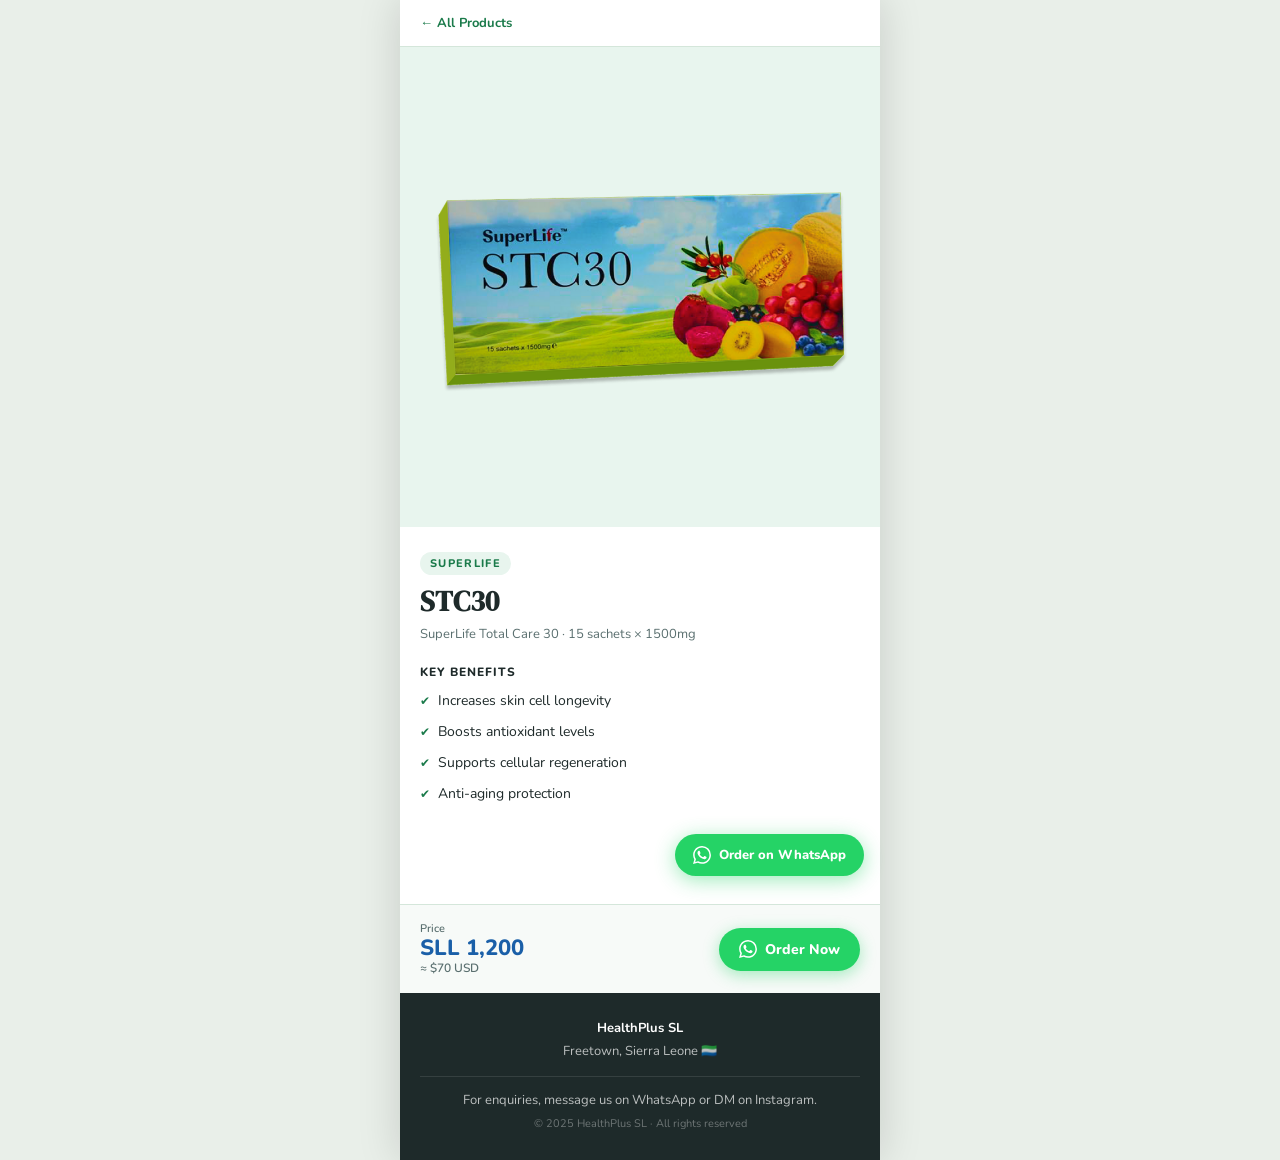
<file: products/stc30.html>
<!DOCTYPE html>
<html lang="en">
<head>
  <meta charset="UTF-8" />
  <meta name="viewport" content="width=device-width, initial-scale=1.0" />

  <!-- Icons & theme -->
  <link rel="icon" href="/favicon.svg" type="image/svg+xml" />
  <link rel="apple-touch-icon" href="/favicon.svg" />
  <meta name="theme-color" content="#1a7a4a" />

  <title>STC30 — SuperLife Total Care 30 | HealthPlus SL</title>

  <meta name="description" content="SuperLife STC30 supports skin cell longevity, boosts antioxidants, and promotes cellular regeneration. Order from Mariama S. Bah on WhatsApp in Sierra Leone." />
  <meta name="robots" content="index, follow" />
  <link rel="canonical" href="https://mariamasajorbah.netlify.app/products/stc30.html" />

  <meta property="og:type" content="product" />
  <meta property="og:url" content="https://mariamasajorbah.netlify.app/products/stc30.html" />
  <meta property="og:title" content="STC30 — SuperLife Total Care 30 | HealthPlus SL" />
  <meta property="og:description" content="Increases skin cell longevity, boosts antioxidant levels, and supports cellular regeneration. SLL 1,200. Order on WhatsApp." />
  <meta property="og:image" content="https://mariamasajorbah.netlify.app/public/images/products/STC30.png" />
  <meta property="og:image:width" content="800" />
  <meta property="og:image:height" content="800" />
  <meta property="og:site_name" content="HealthPlus SL" />

  <meta name="twitter:card" content="summary_large_image" />
  <meta name="twitter:title" content="STC30 — SuperLife Total Care 30 | HealthPlus SL" />
  <meta name="twitter:description" content="Increases skin cell longevity, boosts antioxidant levels, and supports cellular regeneration. SLL 1,200." />
  <meta name="twitter:image" content="https://mariamasajorbah.netlify.app/public/images/products/STC30.png" />

  <link rel="preconnect" href="https://fonts.googleapis.com" />
  <link rel="preconnect" href="https://fonts.gstatic.com" crossorigin />
  <link href="https://fonts.googleapis.com/css2?family=DM+Serif+Display:ital@0;1&family=Nunito:wght@400;500;600;700;800&display=swap" rel="stylesheet" />
  <link rel="stylesheet" href="/assets/style.css" />

  <style>
    .prod-nav {
      display: flex;
      align-items: center;
      padding: 14px 20px;
      background: var(--white);
      border-bottom: 1px solid var(--border);
      position: sticky;
      top: 0;
      z-index: 10;
    }
    .prod-nav-back {
      display: inline-flex;
      align-items: center;
      gap: 6px;
      font-size: 13px;
      font-weight: 700;
      color: var(--green);
      text-decoration: none;
    }
    .prod-nav-back:hover { color: var(--green-dark); }
    .prod-hero {
      width: 100%;
      aspect-ratio: 1 / 1;
      background: var(--green-light);
      overflow: hidden;
    }
    .prod-hero img {
      width: 100%;
      height: 100%;
      object-fit: contain;
      display: block;
      padding: 24px;
    }
    .prod-info {
      padding: 24px 20px 100px;
      background: var(--white);
    }
    .prod-brand {
      display: inline-block;
      font-size: 11px;
      font-weight: 800;
      letter-spacing: 0.12em;
      text-transform: uppercase;
      color: var(--green);
      background: var(--green-light);
      padding: 4px 10px;
      border-radius: 20px;
      margin-bottom: 10px;
    }
    .prod-title {
      font-family: 'DM Serif Display', serif;
      font-size: 28px;
      color: var(--charcoal);
      line-height: 1.2;
      margin-bottom: 6px;
    }
    .prod-subtitle {
      font-size: 13px;
      color: var(--muted);
      margin-bottom: 20px;
      line-height: 1.5;
    }
    .prod-benefits-heading {
      font-size: 12px;
      font-weight: 800;
      letter-spacing: 0.08em;
      text-transform: uppercase;
      color: var(--charcoal);
      margin-bottom: 10px;
    }
    .prod-benefits {
      list-style: none;
      display: flex;
      flex-direction: column;
      gap: 10px;
    }
    .prod-benefits li {
      display: flex;
      align-items: flex-start;
      gap: 8px;
      font-size: 14px;
      color: var(--charcoal);
      line-height: 1.5;
    }
    .prod-benefits li::before {
      content: '✔';
      color: var(--green);
      font-size: 12px;
      flex-shrink: 0;
      margin-top: 2px;
    }
    .prod-order {
      padding: 16px 20px;
      background: var(--off-white);
      border-top: 1px solid var(--border);
      display: flex;
      align-items: center;
      justify-content: space-between;
      gap: 12px;
      position: sticky;
      bottom: 0;
    }
    .prod-price-label {
      font-size: 11px;
      color: var(--muted);
      font-weight: 600;
    }
    .prod-price {
      font-size: 22px;
      font-weight: 800;
      color: var(--blue);
      line-height: 1.1;
    }
    .prod-price-usd {
      font-size: 12px;
      font-weight: 600;
      color: var(--muted);
      line-height: 1.4;
    }
    .prod-wa-btn {
      display: inline-flex;
      align-items: center;
      gap: 8px;
      background: var(--wa-green);
      color: #fff;
      font-family: 'Nunito', sans-serif;
      font-size: 14px;
      font-weight: 800;
      padding: 12px 20px;
      border-radius: 50px;
      text-decoration: none;
      box-shadow: 0 4px 16px rgba(37,211,102,0.4);
      transition: transform 0.2s, box-shadow 0.2s;
      white-space: nowrap;
    }
    .prod-wa-btn:hover {
      transform: translateY(-2px);
      box-shadow: 0 6px 24px rgba(37,211,102,0.5);
    }
  </style>

  <!-- Structured Data -->
  <script type="application/ld+json">
  {
    "@context": "https://schema.org/",
    "@type": "Product",
    "name": "STC30 \u2014 SuperLife Total Care 30",
    "image": "https://mariamasajorbah.netlify.app/public/images/products/STC30.png",
    "description": "SuperLife STC30 supports skin cell longevity, boosts antioxidants, and promotes cellular regeneration. Order from Mariama S. Bah on WhatsApp in Sierra Leone.",
    "brand": {
      "@type": "Brand",
      "name": "SuperLife"
    },
    "offers": {
      "@type": "Offer",
      "url": "https://mariamasajorbah.netlify.app/products/stc30.html",
      "priceCurrency": "SLL",
      "price": "1200",
      "availability": "https://schema.org/InStock",
      "seller": {
        "@type": "Organization",
        "name": "HealthPlus SL"
      }
    }
  }
  </script>
</head>
<body>

<div class="float-wa">
  <a href="https://wa.me/23233000537" target="_blank" rel="noopener">
    <svg width="18" height="18" viewBox="0 0 24 24" fill="white"><path d="M17.472 14.382c-.297-.149-1.758-.867-2.03-.967-.273-.099-.471-.148-.67.15-.197.297-.767.966-.94 1.164-.173.199-.347.223-.644.075-.297-.15-1.255-.463-2.39-1.475-.883-.788-1.48-1.761-1.653-2.059-.173-.297-.018-.458.13-.606.134-.133.298-.347.446-.52.149-.174.198-.298.298-.497.099-.198.05-.371-.025-.52-.075-.149-.669-1.612-.916-2.207-.242-.579-.487-.5-.669-.51-.173-.008-.371-.01-.57-.01-.198 0-.52.074-.792.372-.272.297-1.04 1.016-1.04 2.479 0 1.462 1.065 2.875 1.213 3.074.149.198 2.096 3.2 5.077 4.487.709.306 1.262.489 1.694.625.712.227 1.36.195 1.871.118.571-.085 1.758-.719 2.006-1.413.248-.694.248-1.289.173-1.413-.074-.124-.272-.198-.57-.347m-5.421 7.403h-.004a9.87 9.87 0 01-5.031-1.378l-.361-.214-3.741.982.998-3.648-.235-.374a9.86 9.86 0 01-1.51-5.26c.001-5.45 4.436-9.884 9.888-9.884 2.64 0 5.122 1.03 6.988 2.898a9.825 9.825 0 012.893 6.994c-.003 5.45-4.437 9.884-9.885 9.884m8.413-18.297A11.815 11.815 0 0012.05 0C5.495 0 .16 5.335.157 11.892c0 2.096.547 4.142 1.588 5.945L.057 24l6.305-1.654a11.882 11.882 0 005.683 1.448h.005c6.554 0 11.89-5.335 11.893-11.893a11.821 11.821 0 00-3.48-8.413z"/></svg>
    Order on WhatsApp
  </a>
</div>

<div class="page">

  <nav class="prod-nav">
    <a href="/" class="prod-nav-back">← All Products</a>
  </nav>

  <div class="prod-hero">
    <img src="/public/images/products/STC30.png" alt="SuperLife STC30" width="480" height="480" decoding="async" fetchpriority="high" data-fallback="https://placehold.co/480x480/e8f5ee/1a7a4a?text=STC30" />
  </div>

  <section class="prod-info">
    <div class="prod-brand">SuperLife</div>
    <h1 class="prod-title">STC30</h1>
    <p class="prod-subtitle">SuperLife Total Care 30 &middot; 15 sachets &times; 1500mg</p>

    <div class="prod-benefits-heading">Key Benefits</div>
    <ul class="prod-benefits">
      <li>Increases skin cell longevity</li>
      <li>Boosts antioxidant levels</li>
      <li>Supports cellular regeneration</li>
      <li>Anti-aging protection</li>
    </ul>
  </section>

  <div class="prod-order">
    <div>
      <div class="prod-price-label">Price</div>
      <div class="prod-price">SLL 1,200</div>
      <div class="prod-price-usd">≈ $70 USD</div>
    </div>
    <a href="https://wa.me/23233000537?text=Hi%2C%20I%20want%20to%20order%20STC30%20-%20SuperLife%20Total%20Care%2030" class="prod-wa-btn" target="_blank" rel="noopener">
      <svg width="18" height="18" viewBox="0 0 24 24" fill="white"><path d="M17.472 14.382c-.297-.149-1.758-.867-2.03-.967-.273-.099-.471-.148-.67.15-.197.297-.767.966-.94 1.164-.173.199-.347.223-.644.075-.297-.15-1.255-.463-2.39-1.475-.883-.788-1.48-1.761-1.653-2.059-.173-.297-.018-.458.13-.606.134-.133.298-.347.446-.52.149-.174.198-.298.298-.497.099-.198.05-.371-.025-.52-.075-.149-.669-1.612-.916-2.207-.242-.579-.487-.5-.669-.51-.173-.008-.371-.01-.57-.01-.198 0-.52.074-.792.372-.272.297-1.04 1.016-1.04 2.479 0 1.462 1.065 2.875 1.213 3.074.149.198 2.096 3.2 5.077 4.487.709.306 1.262.489 1.694.625.712.227 1.36.195 1.871.118.571-.085 1.758-.719 2.006-1.413.248-.694.248-1.289.173-1.413-.074-.124-.272-.198-.57-.347m-5.421 7.403h-.004a9.87 9.87 0 01-5.031-1.378l-.361-.214-3.741.982.998-3.648-.235-.374a9.86 9.86 0 01-1.51-5.26c.001-5.45 4.436-9.884 9.888-9.884 2.64 0 5.122 1.03 6.988 2.898a9.825 9.825 0 012.893 6.994c-.003 5.45-4.437 9.884-9.885 9.884m8.413-18.297A11.815 11.815 0 0012.05 0C5.495 0 .16 5.335.157 11.892c0 2.096.547 4.142 1.588 5.945L.057 24l6.305-1.654a11.882 11.882 0 005.683 1.448h.005c6.554 0 11.89-5.335 11.893-11.893a11.821 11.821 0 00-3.48-8.413z"/></svg>
      Order Now
    </a>
  </div>

  <footer>
    <strong>HealthPlus SL</strong><br />
    Freetown, Sierra Leone 🇸🇱<br />
    <hr class="footer-divider" />
    For enquiries, message us on WhatsApp or DM on Instagram.<br />
    <span style="font-size:11px; opacity:0.5;">© 2025 HealthPlus SL · All rights reserved</span>
  </footer>

</div>
<script src="/assets/script.js"></script>

</body>
</html>
</file>
<file: assets/style.css>
/* ── CSS Variables ── */
    :root {
      --green:       #1a7a4a;
      --green-dark:  #125c37;
      --green-light: #e8f5ee;
      --blue:        #1a5fa8;
      --blue-dark:   #104585;
      --blue-light:  #e8f1fb;
      --white:       #ffffff;
      --off-white:   #f7faf8;
      --charcoal:    #1e2a2a;
      --muted:       #5a6f6f;
      --border:      #d4e6da;
      --shadow:      rgba(26, 122, 74, 0.12);
      --wa-green:    #25d366;
      --radius:      14px;
      --radius-sm:   8px;
    }

    /* ── Reset & Base ── */
    *, *::before, *::after { box-sizing: border-box; margin: 0; padding: 0; }
    html { scroll-behavior: smooth; }
    body {
      font-family: 'Nunito', sans-serif;
      background: #e9efe9;
      color: var(--charcoal);
      display: flex;
      flex-direction: column;
      align-items: center;
      min-height: 100vh;
    }

    /* ── Page Shell ── */
    .page {
      width: 100%;
      max-width: 480px;
      background: var(--white);
      position: relative;
      overflow-x: hidden;
      box-shadow: 0 0 40px rgba(0,0,0,0.15);
    }

    /* ── Section Spacing ── */
    section { padding: 36px 20px; }
    section + section { border-top: 1px solid var(--border); }

    .section-label {
      display: inline-block;
      font-size: 11px;
      font-weight: 800;
      letter-spacing: 0.12em;
      text-transform: uppercase;
      color: var(--green);
      background: var(--green-light);
      padding: 4px 10px;
      border-radius: 20px;
      margin-bottom: 10px;
    }

    .section-title {
      font-family: 'DM Serif Display', serif;
      font-size: 24px;
      color: var(--charcoal);
      line-height: 1.2;
      margin-bottom: 6px;
    }

    .section-sub {
      font-size: 14px;
      color: var(--muted);
      line-height: 1.6;
      margin-bottom: 24px;
    }

    /* ═══════════════════════════════════════
       HERO
    ═══════════════════════════════════════ */
    .hero {
      background: linear-gradient(145deg, var(--green-dark) 0%, var(--green) 55%, var(--blue) 100%);
      padding: 0;
      border: none;
      position: relative;
      overflow: hidden;
    }

    .hero::before {
      content: '';
      position: absolute;
      top: -60px; right: -60px;
      width: 220px; height: 220px;
      border-radius: 50%;
      background: rgba(255,255,255,0.06);
    }

    .hero::after {
      content: '';
      position: absolute;
      bottom: -40px; left: -40px;
      width: 160px; height: 160px;
      border-radius: 50%;
      background: rgba(255,255,255,0.05);
    }

    .hero-inner {
      position: relative;
      z-index: 1;
      padding: 40px 24px 32px;
    }

    .hero-badge {
      display: inline-flex;
      align-items: center;
      gap: 6px;
      background: rgba(255,255,255,0.18);
      border: 1px solid rgba(255,255,255,0.3);
      border-radius: 20px;
      padding: 5px 12px;
      font-size: 12px;
      font-weight: 700;
      color: #fff;
      margin-bottom: 18px;
      backdrop-filter: blur(4px);
    }

    .hero-badge span { font-size: 14px; }

    .hero h1 {
      font-family: 'DM Serif Display', serif;
      font-size: 34px;
      color: #fff;
      line-height: 1.15;
      margin-bottom: 10px;
    }

    .hero h1 em {
      font-style: italic;
      color: #a8f0c8;
    }

    .hero p {
      font-size: 14px;
      color: rgba(255,255,255,0.85);
      line-height: 1.65;
      margin-bottom: 24px;
      max-width: 340px;
    }

    .hero-trust {
      display: flex;
      gap: 10px;
      flex-wrap: wrap;
    }

    .trust-chip {
      display: flex;
      align-items: center;
      gap: 5px;
      background: rgba(255,255,255,0.14);
      border: 1px solid rgba(255,255,255,0.25);
      border-radius: 20px;
      padding: 5px 12px;
      font-size: 12px;
      font-weight: 600;
      color: #fff;
    }

    /* ═══════════════════════════════════════
       SELLER PROFILE
    ═══════════════════════════════════════ */
    .profile { background: var(--blue-light); }

    .profile-card {
      display: flex;
      gap: 16px;
      align-items: flex-start;
    }

    .profile-avatar {
      flex-shrink: 0;
      width: 88px;
      height: 88px;
      border-radius: 50%;
      object-fit: cover;
      border: 3px solid var(--green);
      box-shadow: 0 4px 16px rgba(26,122,74,0.2);
    }

    .profile-info { flex: 1; }

    .profile-name {
      font-family: 'DM Serif Display', serif;
      font-size: 20px;
      color: var(--charcoal);
      margin-bottom: 2px;
    }

    .profile-role {
      font-size: 12px;
      font-weight: 700;
      color: var(--green);
      letter-spacing: 0.05em;
      text-transform: uppercase;
      margin-bottom: 8px;
    }

    .profile-bio {
      font-size: 14px;
      color: var(--muted);
      line-height: 1.6;
      margin-bottom: 12px;
      padding-right: 10px;
    }

    .profile-socials {
      display: flex;
      gap: 8px;
      flex-wrap: wrap;
    }

    .social-link {
      display: inline-flex;
      align-items: center;
      gap: 5px;
      padding: 5px 12px;
      border-radius: 20px;
      font-size: 12px;
      font-weight: 700;
      text-decoration: none;
      transition: opacity 0.2s;
    }

    .social-link:hover { opacity: 0.8; }

    .social-link.instagram {
      background: linear-gradient(135deg, #f09433, #e6683c, #dc2743, #cc2366, #bc1888);
      color: #fff;
    }

    .social-link.facebook {
      background: #1877f2;
      color: #fff;
    }

    /* ═══════════════════════════════════════
       PRODUCTS
    ═══════════════════════════════════════ */
    .products { background: var(--off-white); }

    .product-grid {
      display: grid;
      grid-template-columns: 1fr;
      gap: 20px;
    }

    .product-card {
      background: var(--white);
      border-radius: var(--radius);
      overflow: hidden;
      box-shadow: 0 2px 12px var(--shadow);
      border: 1px solid var(--border);
      transition: transform 0.2s, box-shadow 0.2s;
    }

    .product-card:active { transform: scale(0.97); }

    .product-img-wrap {
      position: relative;
      width: 100%;
      aspect-ratio: 1 / 1;
      overflow: hidden;
      background: var(--green-light);
    }

    .product-img-wrap img {
      width: 100%;
      height: 100%;
      object-fit: cover;
      display: block;
    }

    .product-badge {
      position: absolute;
      top: 12px; left: 12px;
      background: var(--green);
      color: #fff;
      font-size: 12px;
      font-weight: 800;
      padding: 5px 12px;
      border-radius: 20px;
      letter-spacing: 0.05em;
    }

    .product-body { padding: 18px; }

    .product-name {
      font-size: 19px;
      font-weight: 800;
      color: var(--charcoal);
      margin-bottom: 6px;
      line-height: 1.3;
    }

    .product-desc {
      font-size: 16px;
      color: var(--muted);
      line-height: 1.5;
      margin-bottom: 12px;
    }

    .product-footer {
      display: flex;
      align-items: center;
      justify-content: space-between;
      gap: 14px;
    }

    .product-prices {
      display: flex;
      flex-direction: column;
      gap: 2px;
    }

    .product-price {
      font-size: 20px;
      font-weight: 800;
      color: var(--blue);
      line-height: 1.2;
      white-space: nowrap;
    }

    .product-price-usd {
      font-size: 14px;
      font-weight: 600;
      color: var(--muted);
      line-height: 1.2;
      white-space: nowrap;
    }

    .product-order-btn {
      background: var(--green);
      color: #fff;
      font-size: 16px;
      font-weight: 800;
      padding: 14px 26px;
      border-radius: 30px;
      text-decoration: none;
      border: none;
      cursor: pointer;
      transition: background 0.2s;
      min-height: 48px;
      display: inline-flex;
      align-items: center;
      justify-content: center;
    }

    .product-order-btn:hover { background: var(--green-dark); }

    /* ═══════════════════════════════════════
       REVIEWS
    ═══════════════════════════════════════ */
    .reviews { background: var(--white); }

    .reviews-stack { display: flex; flex-direction: column; gap: 20px; }

    /* Screenshot */
    .review-card {
      border-radius: var(--radius);
      overflow: hidden;
      border: 1px solid var(--border);
      box-shadow: 0 2px 10px rgba(0,0,0,0.06);
    }

    .review-card-header {
      display: flex;
      align-items: center;
      gap: 8px;
      padding: 10px 14px;
      background: var(--green-light);
      border-bottom: 1px solid var(--border);
    }

    .review-type-icon {
      width: 28px; height: 28px;
      border-radius: 50%;
      background: var(--green);
      color: #fff;
      display: flex; align-items: center; justify-content: center;
      font-size: 13px;
    }

    .review-type-label {
      font-size: 12px;
      font-weight: 700;
      color: var(--green-dark);
    }

    .review-screenshot {
      width: 100%;
      display: block;
      cursor: pointer;
      transition: opacity 0.2s;
    }

    .review-screenshot:hover { opacity: 0.92; }

    /* Stars */
    .stars { color: #f5a623; font-size: 14px; letter-spacing: 1px; }

    /* Text review */
    .review-text-card {
      background: var(--off-white);
      border-radius: var(--radius);
      padding: 16px;
      border: 1px solid var(--border);
      position: relative;
    }

    .review-text-card::before {
      content: '"';
      font-family: 'DM Serif Display', serif;
      font-size: 64px;
      color: var(--green-light);
      position: absolute;
      top: -8px; left: 12px;
      line-height: 1;
      pointer-events: none;
    }

    .review-text-body {
      font-size: 14px;
      color: var(--charcoal);
      line-height: 1.65;
      margin-bottom: 12px;
      position: relative;
      z-index: 1;
    }

    .review-author {
      display: flex;
      align-items: center;
      gap: 10px;
    }

    .review-author-avatar {
      width: 36px; height: 36px;
      border-radius: 50%;
      background: var(--green);
      color: #fff;
      font-size: 14px;
      font-weight: 800;
      display: flex; align-items: center; justify-content: center;
    }

    .review-author-name {
      font-size: 13px;
      font-weight: 700;
      color: var(--charcoal);
    }

    .review-author-loc {
      font-size: 11px;
      color: var(--muted);
    }

    /* Video embed */
    .video-wrap {
      position: relative;
      width: 100%;
      aspect-ratio: 16/9;
      background: #000;
      border-radius: 0 0 var(--radius) var(--radius);
      overflow: hidden;
    }

    .video-wrap iframe {
      width: 100%; height: 100%;
      border: none;
      display: block;
    }

    /* Voice note screencast */
    .screencast-wrap {
      position: relative;
      width: 100%;
      aspect-ratio: 9/16;
      background: #000;
      overflow: hidden;
      border-radius: 0 0 var(--radius) var(--radius);
      max-height: 360px;
    }

    .screencast-wrap video,
    .screencast-wrap img {
      width: 100%; height: 100%;
      object-fit: cover;
      display: block;
    }

    .screencast-placeholder {
      width: 100%; height: 100%;
      display: flex;
      flex-direction: column;
      align-items: center;
      justify-content: center;
      gap: 8px;
      background: linear-gradient(160deg, #1e2a2a, #2a3f2a);
      color: rgba(255,255,255,0.6);
      font-size: 13px;
      text-align: center;
      padding: 20px;
    }

    /* Photo testimonial grid */
    .review-photos-grid {
      display: grid;
      grid-template-columns: repeat(2, 1fr);
      gap: 6px;
      background: var(--green-light);
    }

    .review-photos-grid img {
      width: 100%;
      aspect-ratio: 1 / 1;
      object-fit: cover;
      cursor: pointer;
      display: block;
      transition: opacity 0.2s;
    }

    .review-photos-grid img:hover { opacity: 0.88; }

    .screencast-placeholder .play-icon {
      width: 52px; height: 52px;
      border-radius: 50%;
      background: rgba(255,255,255,0.12);
      border: 2px solid rgba(255,255,255,0.3);
      display: flex; align-items: center; justify-content: center;
      font-size: 20px;
      margin-bottom: 4px;
    }

    /* ═══════════════════════════════════════
       BOTTOM CTA
    ═══════════════════════════════════════ */
    .cta-section {
      background: linear-gradient(145deg, var(--green-dark), var(--green));
      text-align: center;
      padding: 40px 24px;
    }

    .cta-section .section-label {
      background: rgba(255,255,255,0.15);
      color: #a8f0c8;
    }

    .cta-section .section-title {
      color: #fff;
      font-size: 28px;
      margin-bottom: 10px;
    }

    .cta-section .section-sub {
      color: rgba(255,255,255,0.8);
      margin-bottom: 28px;
    }

    .wa-btn {
      display: inline-flex;
      align-items: center;
      justify-content: center;
      gap: 10px;
      background: var(--wa-green);
      color: #fff;
      font-family: 'Nunito', sans-serif;
      font-size: 16px;
      font-weight: 800;
      padding: 16px 32px;
      border-radius: 50px;
      text-decoration: none;
      box-shadow: 0 6px 24px rgba(37,211,102,0.4);
      transition: transform 0.2s, box-shadow 0.2s;
      letter-spacing: 0.02em;
    }

    .wa-btn:hover {
      transform: translateY(-2px);
      box-shadow: 0 10px 32px rgba(37,211,102,0.5);
    }

    .wa-btn:active { transform: scale(0.97); }

    .wa-btn svg { flex-shrink: 0; }

    .cta-note {
      margin-top: 14px;
      font-size: 12px;
      color: rgba(255,255,255,0.6);
    }

    /* ═══════════════════════════════════════
       FLOATING WA BUTTON
    ═══════════════════════════════════════ */
    .float-wa {
      position: fixed;
      bottom: 24px;
      right: 50%;
      transform: translateX(50%);
      max-width: 480px;
      width: calc(100% - 48px);
      z-index: 999;
      pointer-events: none;
    }

    /* Align to right within page */
    @media (min-width: 480px) {
      .float-wa { right: calc(50% - 240px + 16px); transform: none; }
    }

    .float-wa a {
      pointer-events: all;
      float: right;
      display: flex;
      align-items: center;
      gap: 8px;
      background: var(--wa-green);
      color: #fff;
      font-size: 13px;
      font-weight: 800;
      padding: 12px 18px;
      border-radius: 50px;
      text-decoration: none;
      box-shadow: 0 4px 20px rgba(37,211,102,0.45);
      animation: floatPulse 2.5s ease-in-out infinite;
    }

    @keyframes floatPulse {
      0%, 100% { box-shadow: 0 4px 20px rgba(37,211,102,0.45); }
      50%       { box-shadow: 0 6px 30px rgba(37,211,102,0.65); }
    }

    /* ═══════════════════════════════════════
       FOOTER
    ═══════════════════════════════════════ */
    footer {
      background: var(--charcoal);
      color: rgba(255,255,255,0.7);
      text-align: center;
      padding: 24px 20px;
      font-size: 13px;
      line-height: 1.8;
    }

    footer strong { color: #fff; }

    footer .footer-divider {
      border: none;
      border-top: 1px solid rgba(255,255,255,0.1);
      margin: 12px 0;
    }

    /* ═══════════════════════════════════════
       LIGHTBOX
    ═══════════════════════════════════════ */
    .lightbox {
      display: none;
      position: fixed;
      inset: 0;
      background: rgba(0,0,0,0.88);
      z-index: 9999;
      align-items: center;
      justify-content: center;
      padding: 20px;
    }

    .lightbox.open { display: flex; }

    .lightbox img {
      max-width: 100%;
      max-height: 90vh;
      border-radius: var(--radius);
      object-fit: contain;
    }

    .lightbox-close {
      position: absolute;
      top: 16px; right: 16px;
      background: rgba(255,255,255,0.15);
      border: none;
      color: #fff;
      width: 36px; height: 36px;
      border-radius: 50%;
      font-size: 20px;
      cursor: pointer;
      display: flex; align-items: center; justify-content: center;
    }

    /* ═══════════════════════════════════════
       ANIMATIONS
    ═══════════════════════════════════════ */
    @keyframes fadeUp {
      from { opacity: 0; transform: translateY(20px); }
      to   { opacity: 1; transform: translateY(0); }
    }

    .hero-inner > * {
      animation: fadeUp 0.6s ease both;
    }

    .hero-inner > *:nth-child(1) { animation-delay: 0.05s; }
    .hero-inner > *:nth-child(2) { animation-delay: 0.15s; }
    .hero-inner > *:nth-child(3) { animation-delay: 0.25s; }
    .hero-inner > *:nth-child(4) { animation-delay: 0.35s; }

    /* ═══════════════════════════════════════
       RESPONSIVE — small phones
    ═══════════════════════════════════════ */
    @media (max-width: 360px) {
      .hero h1 { font-size: 28px; }
      .product-name { font-size: 17px; }
      .product-price { font-size: 18px; }
      .product-order-btn { font-size: 15px; padding: 12px 20px; }
    }

    .product-read-more {
      display: inline-block;
      font-size: 13px;
      font-weight: 700;
      color: var(--green);
      text-decoration: none;
      margin-bottom: 12px;
    }
    .product-read-more:hover { text-decoration: underline; }
</file>
